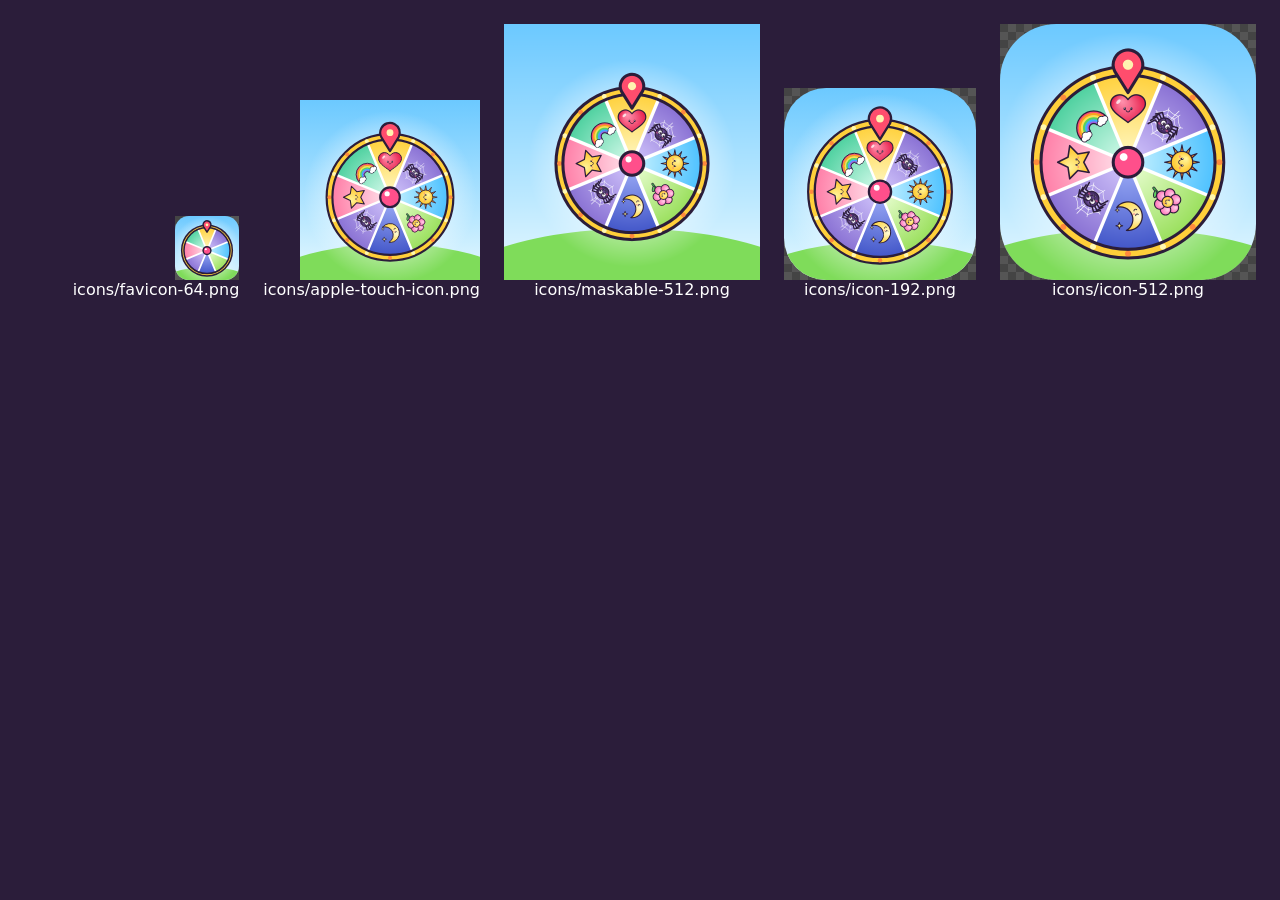
<file: tools/make-icons.html>
<!doctype html>
<html lang="he" dir="rtl">
<head>
  <meta charset="utf-8" />
  <title>גלגל הלבשה – אייקונים</title>
  <style>
    body { margin: 0; padding: 24px; font-family: system-ui, sans-serif; background: #2b1d3a; color: #fff; }
    #out { display: flex; flex-wrap: wrap; gap: 24px; align-items: flex-end; }
    figure { margin: 0; text-align: center; }
    canvas { display: block; max-width: 256px; height: auto; background: repeating-conic-gradient(#555 0 25%, #444 0 50%) 0 0 / 16px 16px; }
  </style>
</head>
<body>
  <div id="out"></div>
  <script type="module" src="make-icons.js"></script>
</body>
</html>
</file>
